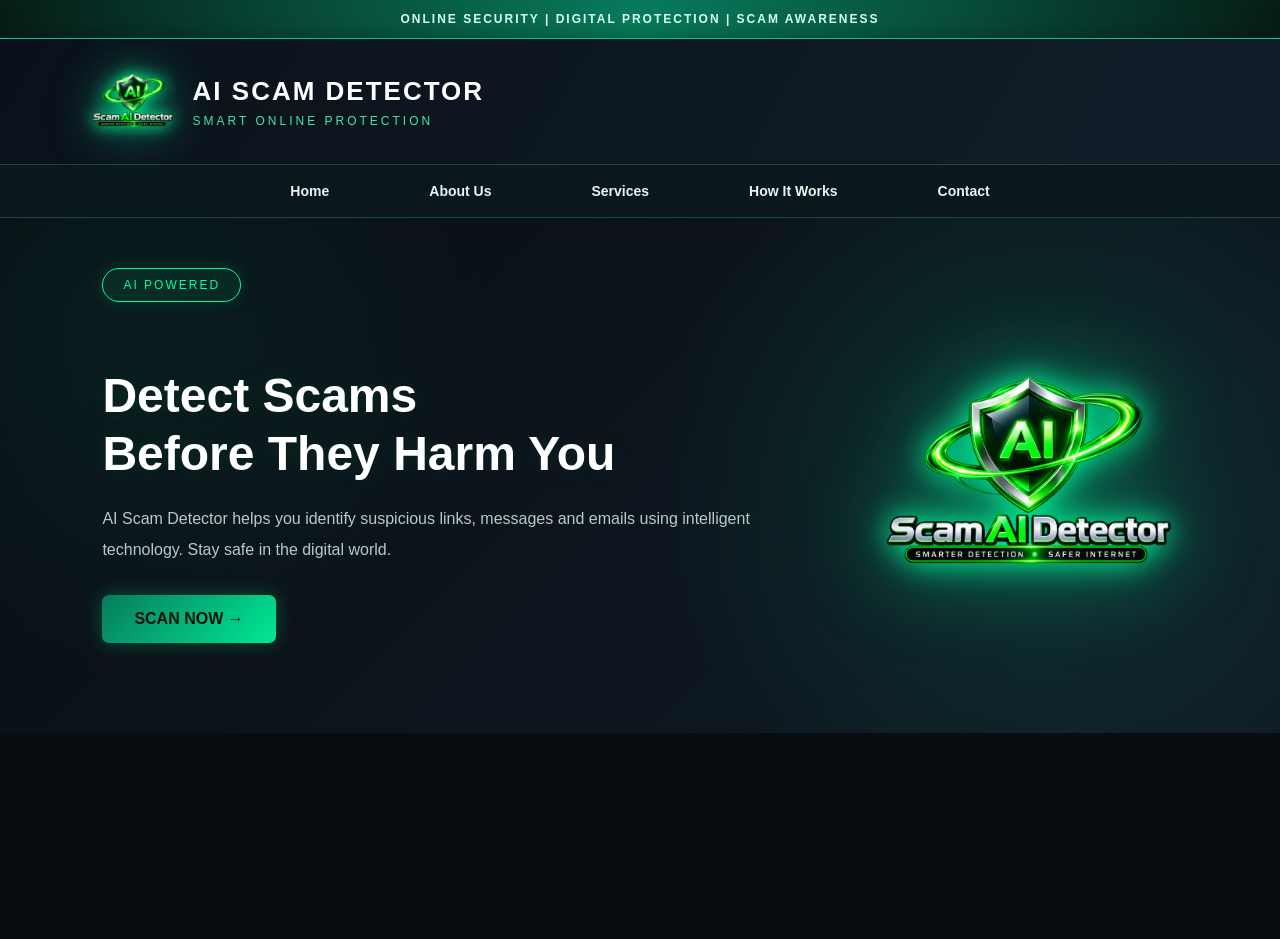
<file: index.html>
<!DOCTYPE html>
<html lang="en">

<head>
    <meta charset="UTF-8">
    <meta name="viewport" content="width=device-width, initial-scale=1.0">

    <title>AI Scam Detector | Smart Online Protection</title>

    <meta name="description" content="AI Scam Detector helps identify suspicious links, messages and emails.">

    <link rel="stylesheet" href="style.css">
</head>

<body>

    <!-- TOP BAR -->
    <div class="top-bar">
        ONLINE SECURITY | DIGITAL PROTECTION | SCAM AWARENESS
    </div>

    <!-- HEADER -->
    <header>
        <div class="logo">

            <img src="logo%20pic.png"
                 alt="AI Scam Detector Shield Logo"
                 class="logo-img">

            <div>
                <h2>AI SCAM DETECTOR</h2>
                <p>SMART ONLINE PROTECTION</p>
            </div>

        </div>
    </header>

    <!-- NAVIGATION -->
    <nav class="main-nav">
        <a href="#home">Home</a>
        <a href="#about">About Us</a>
        <a href="#services">Services</a>
        <a href="#how">How It Works</a>
        <a href="#contact">Contact</a>
    </nav>

    <!-- HERO SECTION -->
    <main id="home">

        <div class="hero-content">

            <div class="hero-text">

                <span class="ai-badge">AI POWERED</span>

                <h1>
                    Detect Scams
                    <br>
                    Before They Harm You
                </h1>

                <p>
                    AI Scam Detector helps you identify
                    suspicious links, messages and emails
                    using intelligent technology.
                    Stay safe in the digital world.
                </p>

                <a href="login.html" class="scan-button">
                    SCAN NOW →
                </a>

            </div>

            <!-- HERO LOGO -->
            <div class="hero-image">

                <img src="logo%20pic.png"
                     alt="3D Green Security Shield"
                     class="hero-shield">

            </div>

        </div>

    </main>

    <!-- SERVICES SECTION -->
    <section class="services" id="services">

        <div class="service">
</file>
<file: style.css>
/* =========================================
   AI SCAM DETECTOR - PREMIUM SHIELD THEME
========================================= */

* {
    margin: 0;
    padding: 0;
    box-sizing: border-box;
}

html {
    scroll-behavior: smooth;
    scroll-padding-top: 25px;
}

body {
    font-family: 'Segoe UI', Arial, sans-serif;
    background: #080d12;
    color: #ffffff;
    overflow-x: hidden;
}

/* TOP BAR */

.top-bar {
    background: linear-gradient(90deg, #061d17, #087b5c, #061d17);
    color: #d7ffed;
    text-align: center;
    padding: 12px;
    font-size: 12px;
    letter-spacing: 2px;
    font-weight: 600;
    border-bottom: 1px solid #16e69b;
}

/* HEADER */

header {
    background: linear-gradient(120deg, #0a111a, #111e29);
    padding: 20px 7%;
    border-bottom: 1px solid #1c493c;
    box-shadow: 0 5px 25px #00000080;
}

.logo {
    display: flex;
    align-items: center;
    gap: 18px;
}

.logo-img {
    width: 85px;
    height: 85px;
    object-fit: contain;
    filter:
        drop-shadow(0 0 8px #00ff9d)
        drop-shadow(0 0 22px #087b5c);
    animation: shieldGlow 3s infinite alternate;
}

.logo h2 {
    font-size: 26px;
    letter-spacing: 2px;
    color: #ffffff;
}

.logo p {
    color: #43e6a4;
    font-size: 12px;
    letter-spacing: 3px;
    margin-top: 7px;
}

@keyframes shieldGlow {
    from {
        filter: drop-shadow(0 0 5px #087b5c);
    }
    to {
        filter: drop-shadow(0 0 22px #00ff9d);
    }
}

/* NAVIGATION */

nav {
    background: #0b171d;
    display: flex;
    justify-content: center;
    align-items: center;
    gap: 40px;
    padding: 18px;
    flex-wrap: wrap;
    border-bottom: 1px solid #164b39;
}

nav a {
    color: #e4f5ee;
    text-decoration: none;
    font-size: 14px;
    font-weight: 600;
    transition: 0.3s;
}

nav a:hover {
    color: #00ff9d;
    text-shadow: 0 0 12px #00ff9d;
    transform: translateY(-3px);
}

/* HERO SECTION */

main {
    background:
        radial-gradient(circle at 80% 50%, #00ff9d20, transparent 35%),
        radial-gradient(circle at 10% 20%, #087b5c20, transparent 30%),
        linear-gradient(135deg, #080d12, #101c27);
    padding: 90px 8%;
    min-height: 500px;
}

.hero-content {
    display: flex;
    justify-content: space-between;
    align-items: center;
    gap: 40px;
    max-width: 1250px;
    margin: auto;
}

.hero-text {
    max-width: 650px;
}

.ai-badge {
    display: inline-block;
    color: #00ff9d;
    border: 1px solid #00ff9d;
    background: #00ff9d12;
    padding: 9px 20px;
    border-radius: 30px;
    font-size: 12px;
    letter-spacing: 2px;
    margin-bottom: 25px;
    box-shadow: 0 0 15px #00ff9d25;
}

.hero-text h1 {
    font-size: 48px;
    line-height: 1.2;
    margin-bottom: 22px;
    color: #ffffff;
    text-shadow: 0 0 20px #00ff9d18;
}

.hero-text p {
    color: #b8c9c9;
    font-size: 16px;
    line-height: 1.9;
    margin-bottom: 30px;
}

/* BUTTONS */

.scan-button,
.learn-button {
    display: inline-block;
    background: linear-gradient(135deg, #087b5c, #00e995);
    color: #04130e;
    text-decoration: none;
    padding: 15px 32px;
    border-radius: 7px;
    font-weight: bold;
    box-shadow: 0 0 18px #00ff9d45;
    transition: 0.3s;
}

.scan-button:hover,
.learn-button:hover {
    transform: translateY(-4px);
    box-shadow: 0 0 30px #00ff9d90;
}

/* HERO SHIELD */

.hero-image {
    display: flex;
    justify-content: center;
    align-items: center;
    min-width: 280px;
}

.hero-shield {
    width: 300px;
    max-width: 100%;
    object-fit: contain;
    filter:
        drop-shadow(0 0 15px #00ff9d)
        drop-shadow(0 0 40px #087b5c);
    animation: floatShield 4s ease-in-out infinite;
}

@keyframes floatShield {
    0%, 100% {
        transform: translateY(0);
    }
    50% {
        transform: translateY(-15px);
    }
}

/* SERVICES */

.services {
    display: grid;
    grid-template-columns: repeat(4, 1fr);
    background: #0b141c;
    padding: 60px 6%;
    gap: 22px;
}

.service {
    background: linear-gradient(145deg, #172630, #0d171e);
    border: 1px solid #245342;
    border-radius: 14px;
    padding: 32px 20px;
    text-align: center;
    transition: 0.3s;
    box-shadow: 0 8px 25px #00000040;
}

.service:hover {
    transform: translateY(-8px);
    border-color: #00ff9d;
    box-shadow: 0 0 25px #00ff9d30;
}

.service h2 {
    font-size: 35px;
    color: #43e6a4;
}

.service h3 {
    margin: 15px 0 10px;
    font-size: 17px;
    color: #ffffff;
}

.service p {
    color: #b9c9ce;
    font-size: 13px;
    line-height: 1.7;
}

.service a {
    display: inline-block;
    margin-top: 18px;
    color: #43e6a4;
    text-decoration: none;
    font-size: 13px;
    font-weight: bold;
    transition: 0.3s;
}

.service a:hover {
    color: white;
    letter-spacing: 1px;
}

/* INFORMATION SECTIONS */

.info {
    background: #080d12;
    padding: 70px 9%;
    text-align: center;
    border-bottom: 1px solid #1c493c;
}

.info h2 {
    color: #00ff9d;
    font-size: 28px;
    margin-bottom: 25px;
    letter-spacing: 1px;
    text-shadow: 0 0 15px #00ff9d30;
}

.info > p {
    color: #c0cdd2;
    max-width: 850px;
    margin: auto;
    line-height: 2;
    font-size: 15px;
}

/* LEARN BUTTON */

.learn-button {
    margin-top: 25px;
    padding: 12px 25px;
}

/* HOW IT WORKS */

.steps {
    display: grid;
    grid-template-columns: repeat(3, 1fr);
    gap: 22px;
    margin-top: 35px;
}

.steps > div {
    background: linear-gradient(145deg, #172630, #0d171e);
    border: 1px solid #245342;
    border-radius: 12px;
    padding: 30px 18px;
    transition: 0.3s;
}

.steps > div:hover {
    border-color: #00ff9d;
    transform: translateY(-5px);
    box-shadow: 0 0 20px #00ff9d25;
}

.steps h3 {
    color: #43e6a4;
    margin-bottom: 15px;
    font-size: 17px;
}

.steps p {
    color: #bdcbd1;
    font-size: 14px;
    line-height: 1.8;
}

/* FOOTER */

footer {
    background: #05090d;
    text-align: center;
    padding: 40px 20px;
    color: #aebdc3;
    line-height: 2;
    border-top: 1px solid #245342;
}

.footer-logo {
    display: flex;
    justify-content: center;
    align-items: center;
    gap: 12px;
    margin-bottom: 15px;
}

.footer-logo .logo-img {
    width: 55px;
    height: 55px;
}

.footer-logo h3 {
    color: #43e6a4;
    font-size: 20px;
}

footer a {
    color: #43e6a4;
    text-decoration: none;
    margin: 0 5px;
    transition: 0.3s;
}

footer a:hover {
    color: white;
}

/* SCROLL REVEAL */

.services,
.info,
footer {
    opacity: 0;
    transform: translateY(20px);
    transition: opacity 0.7s ease, transform 0.7s ease;
}

.services.visible,
.info.visible,
footer.visible {
    opacity: 1;
    transform: translateY(0);
}

/* RESPONSIVE DESIGN */

@media (max-width: 850px) {

    .hero-content {
        flex-direction: column;
        text-align: center;
    }

    .hero-text h1 {
        font-size: 36px;
    }

    .services {
        grid-template-columns: repeat(2, 1fr);
    }

    .steps {
        grid-template-columns: 1fr;
    }
}

@media (max-width: 500px) {

    header {
        padding: 18px;
    }

    .logo-img {
        width: 65px;
        height: 65px;
    }

    .logo h2 {
        font-size: 18px;
    }

    nav {
        gap: 18px;
    }

    nav a {
        font-size: 12px;
    }

    .hero-text h1 {
        font-size: 29px;
    }

    main {
        padding: 55px 20px;
    }

    .services {
        grid-template-columns: 1fr;
    }

    .hero-shield {
        width: 220px;
    }

    .info {
        padding: 45px 20px;
    }

    .footer-logo h3 {
        font-size: 16px;
    }
}

/* REDUCED MOTION ACCESSIBILITY */

@media (prefers-reduced-motion: reduce) {
    *,
    *::before,
    *::after {
        animation-duration: 0.01ms !important;
        scroll-behavior: auto !important;
        transition-duration: 0.01ms !important;
    }
}
.main-nav {
    display: flex;
    justify-content: center;
    align-items: center;
    gap: 100px;
    padding: 18px 30px;
    flex-wrap: wrap;
}

.main-nav a {
    text-decoration: none;
    white-space: nowrap;
}
 
.ai-badge {
    display: inline-block;
    margin-bottom: 25px;
    position: relative;
    top: -40px;
}
.logo-img,
.hero-shield {
    transition: all 0.4s ease;
    cursor: pointer;
}
.logo-img:hover,
.hero-shield:hover {
    transform: scale(1.08);
    filter: drop-shadow(0 0 50px #00ff66)
            drop-shadow(0 0 50px #00ff66);
}
</file>
